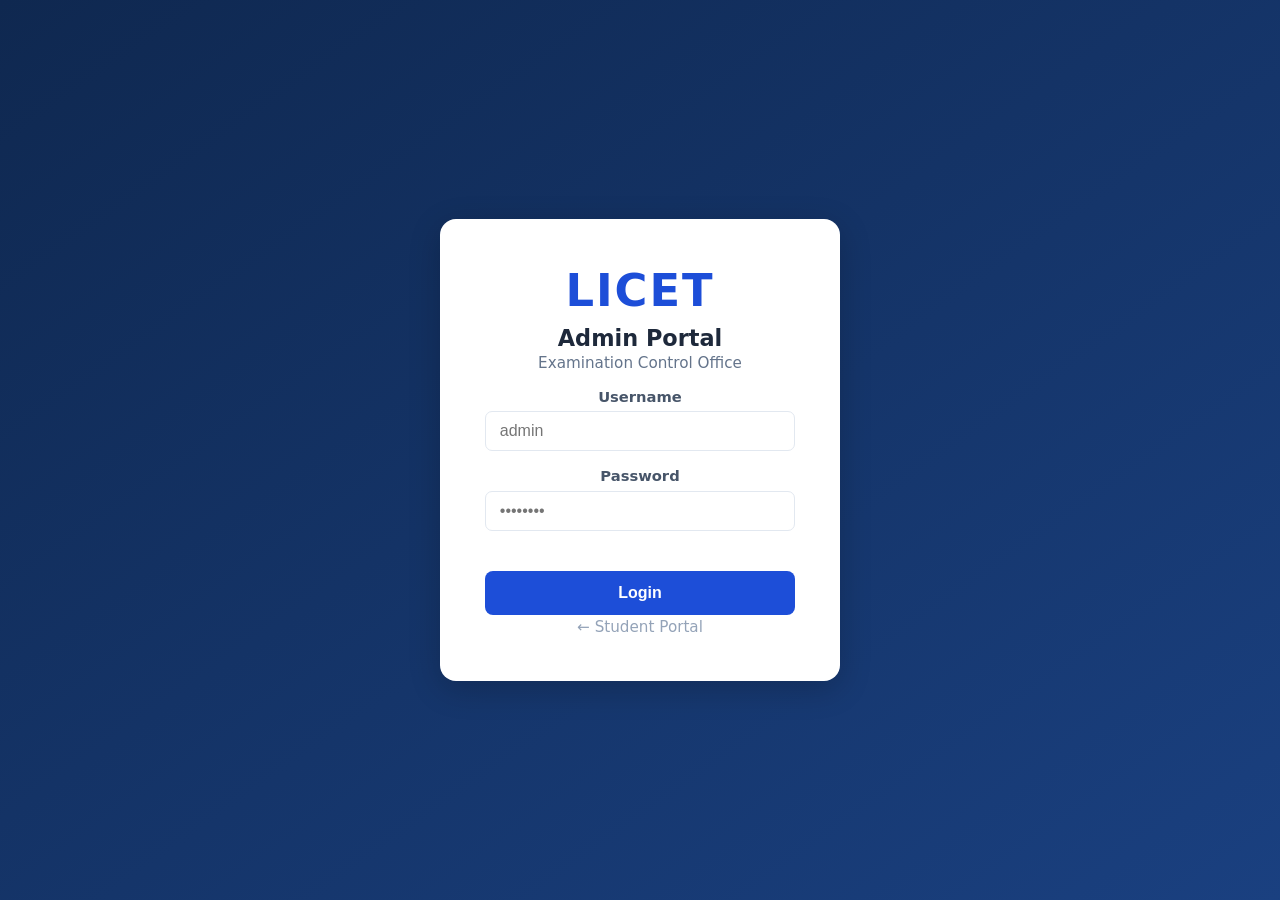
<file: src/main/resources/static/admin.html>
<!DOCTYPE html>
<html lang="en">
<head>
<meta charset="UTF-8">
<meta name="viewport" content="width=device-width, initial-scale=1.0">
<title>LICET Admin Portal</title>
<link rel="stylesheet" href="admin.css">
</head>
<body>

<!-- LOGIN -->
<div id="adminLogin" class="admin-login-page">
  <div class="admin-login-card">
    <div class="admin-login-logo">LICET</div>
    <h2>Admin Portal</h2>
    <p>Examination Control Office</p>
    <div class="form-group mt2">
      <label>Username</label>
      <input type="text" id="adminUser" placeholder="admin">
    </div>
    <div class="form-group">
      <label>Password</label>
      <input type="password" id="adminPass" placeholder="••••••••" onkeydown="if(event.key==='Enter') adminLogin()">
    </div>
    <div class="error-msg" id="loginErr"></div>
    <button class="btn-primary full" onclick="adminLogin()">Login</button>
    <p class="back-link"><a href="/">← Student Portal</a></p>
  </div>
</div>

<!-- DASHBOARD -->
<div id="adminDashboard" class="hidden">
  <nav class="admin-nav">
    <div class="nav-brand">
      <span class="nav-logo">LICET</span>
      <div class="nav-divider"></div>
      <div>
        <div class="nav-title">Loyola-ICAM College of Engineering and Technology</div>
        <div class="nav-subtitle-admin">Examination Control Office — April / May 2026</div>
      </div>
    </div>
    <div class="nav-right">
      <span class="nav-session">Apr/May 2026</span>
      <span id="adminWelcome" class="admin-welcome"></span>
      <button class="btn-logout" onclick="adminLogout()">Logout</button>
    </div>
  </nav>

  <div class="admin-body">
    <aside class="admin-sidebar">
      <nav>
        <a class="snav active" id="snav-overview"       onclick="showTab('overview')">&#9632; Overview</a>
        <a class="snav"        id="snav-students"       onclick="showTab('students')">&#9632; Students & Arrears</a>
        <a class="snav"        id="snav-registrations"  onclick="showTab('registrations')">&#9632; Registrations</a>
      </nav>
    </aside>

    <main class="admin-main">

      <!-- OVERVIEW -->
      <div id="tab-overview" class="tab">
        <div class="page-header">
          <h2>Dashboard Overview</h2>
          <button class="btn-secondary" onclick="refreshAll()">&#8635; Refresh</button>
        </div>
        <div class="stat-grid" id="statGrid"></div>
        <div class="card mt2">
          <div class="card-title">Eligibility Rules</div>
          <table class="data-table">
            <thead><tr><th>Arrear Count</th><th>Max Courses</th><th>Eligibility</th></tr></thead>
            <tbody>
              <tr><td>0 arrears</td><td>9 courses</td><td><span class="badge badge-success">ELIGIBLE</span></td></tr>
              <tr><td>1–2 arrears</td><td>7 courses</td><td><span class="badge badge-success">ELIGIBLE</span></td></tr>
              <tr><td>3–4 arrears</td><td>5 courses</td><td><span class="badge badge-success">ELIGIBLE</span></td></tr>
              <tr><td>5–6 arrears</td><td>3 courses</td><td><span class="badge badge-success">ELIGIBLE</span></td></tr>
              <tr><td>7+ arrears</td><td>0 courses</td><td><span class="badge badge-danger">NOT ELIGIBLE</span></td></tr>
            </tbody>
          </table>
        </div>
      </div>

      <!-- STUDENTS -->
      <div id="tab-students" class="tab hidden">
        <div class="page-header">
          <div><h2>Students & Arrear Management</h2><p class="page-sub">Set arrear subjects for each student</p></div>
          <button class="btn-secondary" onclick="loadStudents()">&#8635; Refresh</button>
        </div>
        <div id="studentsContent"></div>
      </div>

      <!-- REGISTRATIONS -->
      <div id="tab-registrations" class="tab hidden">
        <div class="page-header">
          <div><h2>Exam Registrations</h2><p class="page-sub">All student registrations for Apr/May 2026</p></div>
          <button class="btn-secondary" onclick="loadStudents()">&#8635; Refresh</button>
        </div>
        <div id="registrationsContent"></div>
      </div>

    </main>
  </div>
</div>

<!-- ARREAR MODAL — new add-row design -->
<div id="arrearModal" class="modal-overlay hidden" onclick="closeArrearModal(event)">
  <div class="modal-box" style="max-width:560px">
    <div class="modal-header">
      <div>
        <h3 id="modalTitle">Edit Arrears</h3>
        <p id="modalSubtitle" style="font-size:.88rem;color:#64748b;margin-top:2px"></p>
      </div>
      <button class="modal-close" onclick="closeModal()">&#10005;</button>
    </div>

    <!-- Arrear rows list -->
    <div id="arrearRowsList" style="margin-bottom:1rem;max-height:280px;overflow-y:auto"></div>

    <!-- Add arrear button -->
    <button class="btn-add-arrear" onclick="addArrearRow()">
      + Add Arrear Subject
    </button>

    <!-- Auto count display -->
    <div class="arrear-count-display" id="arrearCountDisplay">
      Arrear Count: <strong id="arrearCountNum">0</strong> &nbsp;|&nbsp;
      Max Courses Allowed: <strong id="arrearMaxNum">9</strong> &nbsp;|&nbsp;
      Status: <strong id="arrearStatusText" style="color:#16a34a">ELIGIBLE</strong>
    </div>

    <div class="error-msg" id="modalErr"></div>
    <div style="display:flex;gap:.75rem;justify-content:flex-end;margin-top:1.2rem">
      <button class="btn-secondary" onclick="closeModal()">Cancel</button>
      <button class="btn-primary" onclick="saveArrear()">Save Arrears</button>
    </div>
  </div>
</div>

<div id="toast" class="toast"></div>
<script src="admin.js"></script>
</body>
</html>
</file>
<file: src/main/resources/static/admin.css>
*{box-sizing:border-box;margin:0;padding:0;}
body{font-family:'Segoe UI',system-ui,sans-serif;background:#f0f4f8;color:#1e293b;font-size:16px;}
.hidden{display:none!important;}
.error-msg{color:#dc2626;font-size:.9rem;margin:.4rem 0;min-height:18px;}
.btn-primary{background:#1d4ed8;color:#fff;border:none;padding:10px 22px;border-radius:8px;font-size:1rem;font-weight:600;cursor:pointer;transition:background .2s;}
.btn-primary:hover{background:#1e40af;}
.btn-primary.full{width:100%;padding:13px;}
.btn-secondary{background:#f1f5f9;color:#1e293b;border:1.5px solid #e2e8f0;padding:9px 20px;border-radius:8px;font-size:.95rem;cursor:pointer;}
.btn-secondary:hover{background:#e2e8f0;}
.btn-logout{background:rgba(255,255,255,.08);color:#93c5fd;border:1px solid rgba(255,255,255,.15);padding:7px 16px;border-radius:6px;font-size:.92rem;cursor:pointer;}
.btn-logout:hover{background:rgba(255,255,255,.15);}
.form-group{margin-bottom:1rem;}
.form-group label{display:block;font-size:.92rem;font-weight:600;color:#475569;margin-bottom:.4rem;}
.form-group input,.form-group textarea,.form-group select{width:100%;padding:10px 14px;border:1.5px solid #e2e8f0;border-radius:7px;font-size:1rem;}
.form-group input:focus,.form-group textarea:focus{outline:none;border-color:#3b82f6;}
.form-group textarea{resize:vertical;}
.mt2{margin-top:1rem;}

/* LOGIN */
.admin-login-page{min-height:100vh;background:linear-gradient(145deg,#0f2850,#1a4080);display:flex;align-items:center;justify-content:center;}
.admin-login-card{background:#fff;border-radius:16px;padding:2.8rem;width:100%;max-width:400px;box-shadow:0 8px 32px rgba(0,0,0,.2);text-align:center;}
.admin-login-logo{font-size:2.8rem;font-weight:800;color:#1d4ed8;letter-spacing:2px;margin-bottom:.5rem;}
.admin-login-card h2{font-size:1.4rem;color:#1e293b;}
.admin-login-card p{font-size:.95rem;color:#64748b;margin-top:.2rem;}
.back-link{margin-top:1rem;font-size:.9rem;}
.back-link a{color:#94a3b8;text-decoration:none;}

/* NAV — dark navy */
.admin-nav{background:#0f2850;border-bottom:1px solid #1a3a6b;padding:0 2rem;height:64px;display:flex;align-items:center;justify-content:space-between;position:sticky;top:0;z-index:100;box-shadow:0 2px 8px rgba(0,0,0,.2);}
.nav-brand{display:flex;align-items:center;gap:1rem;}
.nav-logo{font-size:1.4rem;font-weight:800;color:#60a5fa;letter-spacing:2px;}
.nav-divider{width:1px;height:28px;background:rgba(255,255,255,.15);}
.nav-title{font-size:1rem;color:#93c5fd;font-weight:500;}
.nav-subtitle-admin{font-size:.78rem;color:#475569;}
.nav-right{display:flex;align-items:center;gap:1.2rem;}
.nav-session{font-size:.9rem;background:rgba(96,165,250,.15);color:#93c5fd;padding:5px 14px;border-radius:20px;font-weight:600;border:1px solid rgba(96,165,250,.2);}
.admin-welcome{font-size:.95rem;font-weight:600;color:#e2e8f0;}

/* LAYOUT */
.admin-body{display:flex;min-height:calc(100vh - 64px);}
.admin-sidebar{width:228px;background:#1a2744;border-right:2px solid #243556;padding:.75rem 0;}
.admin-main{flex:1;padding:1.8rem;overflow-y:auto;}
.snav{display:block;padding:.8rem 1.4rem;color:#94a3b8;cursor:pointer;font-size:1rem;border-left:3px solid transparent;transition:all .15s;text-decoration:none;}
.snav:hover{background:rgba(255,255,255,.05);color:#e2e8f0;}
.snav.active{background:rgba(96,165,250,.1);color:#60a5fa;border-left-color:#60a5fa;font-weight:600;}

/* PAGE */
.page-header{display:flex;align-items:flex-start;justify-content:space-between;margin-bottom:1.8rem;}
.page-header h2{font-size:1.4rem;font-weight:700;color:#1e293b;}
.page-sub{font-size:.95rem;color:#64748b;margin-top:3px;}

/* STATS */
.stat-grid{display:grid;grid-template-columns:repeat(4,1fr);gap:1.2rem;margin-bottom:1.5rem;}
.stat-card{background:#fff;border-radius:10px;padding:1.4rem;border:1px solid #e2e8f0;}
.sc-num{font-size:2.4rem;font-weight:700;color:#1d4ed8;}
.sc-label{font-size:.88rem;color:#64748b;margin-top:.3rem;font-weight:600;text-transform:uppercase;letter-spacing:.04em;}

/* CARDS & TABLES */
.card{background:#fff;border-radius:10px;padding:1.4rem;border:1px solid #e2e8f0;}
.card-title{font-size:1.05rem;font-weight:700;color:#1e293b;margin-bottom:.9rem;}
.data-table{width:100%;border-collapse:collapse;font-size:.95rem;}
.data-table thead tr{background:#0f2850;color:#fff;}
.data-table th{padding:11px 14px;text-align:left;font-size:.88rem;font-weight:600;}
.data-table td{padding:11px 14px;border-bottom:1px solid #f1f5f9;color:#334155;vertical-align:middle;}
.data-table tbody tr:hover{background:#f8fbff;}
.data-table tbody tr:last-child td{border-bottom:none;}

/* BADGES */
.badge{display:inline-block;padding:3px 11px;border-radius:20px;font-size:.8rem;font-weight:700;}
.badge-success{background:#dcfce7;color:#15803d;}
.badge-warning{background:#fef9c3;color:#a16207;}
.badge-info{background:#dbeafe;color:#1d4ed8;}
.badge-danger{background:#fee2e2;color:#b91c1c;}
.badge-gray{background:#f1f5f9;color:#64748b;}
.badge-purple{background:#f3e8ff;color:#7c3aed;}

/* ARREAR BUTTON */
.arrear-edit-btn{background:#eff6ff;color:#1d4ed8;border:1px solid #bfdbfe;border-radius:6px;padding:6px 14px;font-size:.9rem;cursor:pointer;font-weight:600;}
.arrear-edit-btn:hover{background:#dbeafe;}

/* MODAL */
.modal-overlay{position:fixed;inset:0;background:rgba(0,0,0,.45);display:flex;align-items:center;justify-content:center;z-index:200;}
.modal-box{background:#fff;border-radius:14px;padding:2.2rem;width:100%;max-width:520px;box-shadow:0 8px 32px rgba(0,0,0,.15);}
.modal-header{display:flex;justify-content:space-between;align-items:center;margin-bottom:1.4rem;}
.modal-header h3{font-size:1.15rem;font-weight:700;color:#1e293b;}
.modal-close{background:none;border:none;font-size:1.3rem;cursor:pointer;color:#94a3b8;}
.modal-close:hover{color:#1e293b;}

/* TOAST */
.toast{position:fixed;bottom:24px;right:24px;background:#1e3a5f;color:#fff;padding:14px 22px;border-radius:10px;font-size:.95rem;opacity:0;transform:translateY(8px);transition:all .3s;pointer-events:none;z-index:999;max-width:420px;}
.toast.show{opacity:1;transform:translateY(0);}

.empty-state{text-align:center;padding:3rem;color:#94a3b8;font-size:.95rem;}
.loading-box{text-align:center;padding:3rem;color:#94a3b8;}

/* ARREAR ROW DESIGN */
.arrear-row-item{display:flex;align-items:center;gap:.75rem;padding:.7rem;background:#f8fafc;border:1.5px solid #e2e8f0;border-radius:8px;margin-bottom:.6rem;transition:border-color .2s;}
.arrear-row-item:hover{border-color:#93c5fd;}
.arrear-row-num{width:24px;height:24px;background:#1d4ed8;color:#fff;border-radius:50%;display:flex;align-items:center;justify-content:center;font-size:.78rem;font-weight:700;flex-shrink:0;}
.arrear-row-fields{display:flex;gap:.6rem;flex:1;}
.arrear-code-input{width:130px;padding:7px 10px;border:1.5px solid #e2e8f0;border-radius:6px;font-size:.9rem;font-weight:600;color:#1d4ed8;flex-shrink:0;}
.arrear-code-input:focus{outline:none;border-color:#3b82f6;}
.arrear-name-input{flex:1;padding:7px 10px;border:1.5px solid #e2e8f0;border-radius:6px;font-size:.9rem;}
.arrear-name-input:focus{outline:none;border-color:#3b82f6;}
.arrear-row-del{background:#fff1f2;border:1px solid #fecdd3;color:#dc2626;border-radius:6px;padding:5px 10px;cursor:pointer;font-size:.85rem;flex-shrink:0;transition:background .15s;}
.arrear-row-del:hover{background:#fee2e2;}
.btn-add-arrear{width:100%;padding:10px;background:#eff6ff;color:#1d4ed8;border:1.5px dashed #93c5fd;border-radius:8px;font-size:.95rem;font-weight:600;cursor:pointer;transition:all .2s;margin-bottom:.75rem;}
.btn-add-arrear:hover{background:#dbeafe;border-color:#3b82f6;}
.arrear-count-display{background:#f0fdf4;border:1px solid #bbf7d0;border-radius:8px;padding:.7rem 1rem;font-size:.9rem;color:#374151;margin-bottom:.5rem;}
</file>
